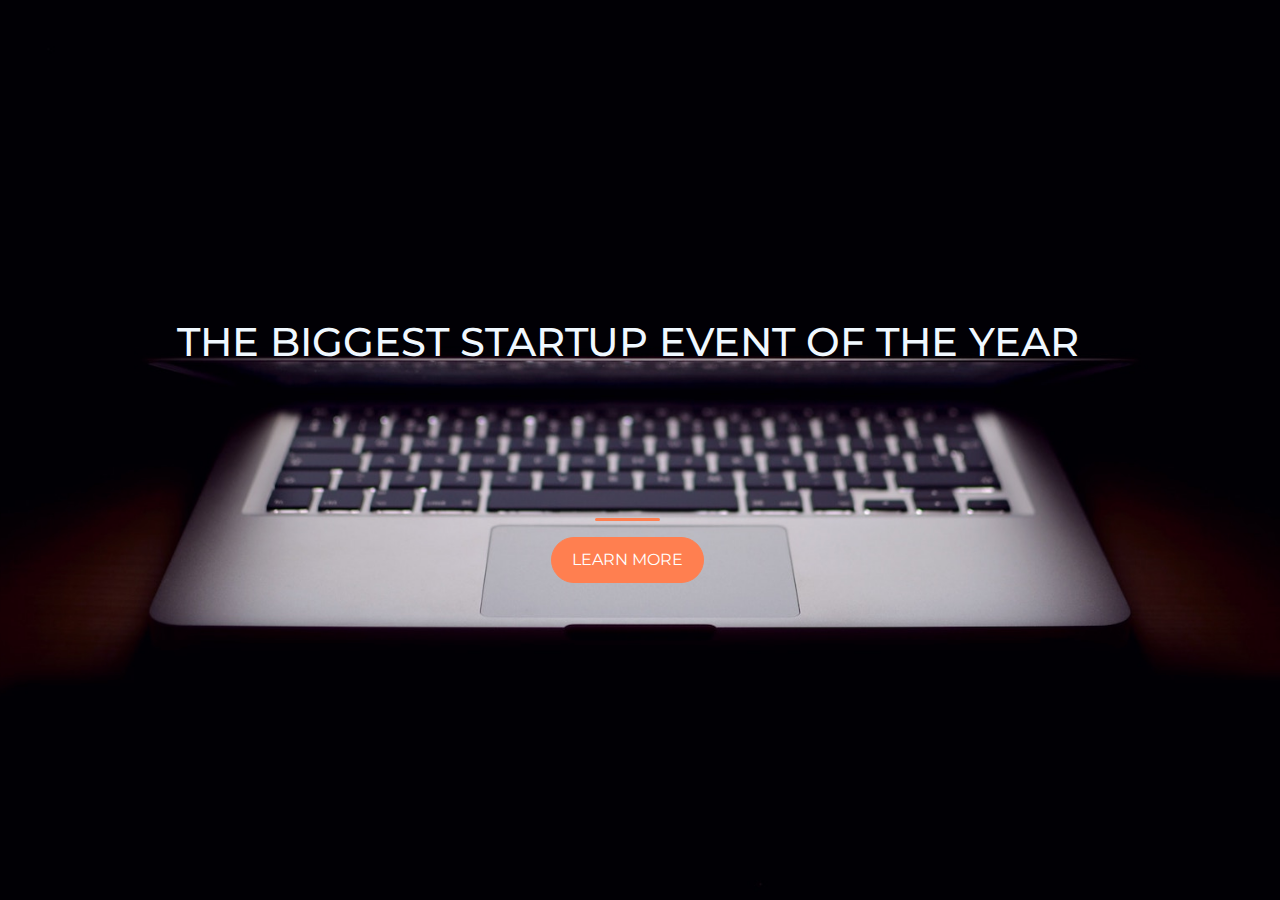
<file: index.html>
<!DOCTYPE html>
<html>
  <head>
    <title>Startup</title>
   
    <!-- Required meta tags -->
    <meta charset="utf-8">
    <meta name="viewport" content="width=device-width, initial-scale=1, shrink-to-fit=no">

    <!-- Google Fonts -->
    <link href="https://fonts.googleapis.com/css?family=Montserrat" rel="stylesheet">

    <!-- Bootstrap CSS from a CDN. This way you don't have to include the bootstrap file yourself -->
    <link rel="stylesheet" href="https://stackpath.bootstrapcdn.com/bootstrap/4.3.1/css/bootstrap.min.css" integrity="sha384-ggOyR0iXCbMQv3Xipma34MD+dH/1fQ784/j6cY/iJTQUOhcWr7x9JvoRxT2MZw1T" crossorigin="anonymous">
    
    <!-- Your own stylesheet -->
    <link rel="stylesheet" type="text/css" href="style.css">

  </head>
  <body>
    <div class="container d-flex align-items-center h-100">
      <div class="row">
        <header class="text-center col-12">
          <h1>The biggest startup event of the year</h1>
        </header>
        <section class="text-center col-12">
          <div class="buffer col-12"></div>
          <hr>
          <a href="https://mailchi.mp/a8d13fa02b9e/furren">
            <button class="btn btn-primary btn-xl">learn more</button>
          </a>
        </section>
      </div>
    </div>
  </body>
</html>
</file>
<file: style.css>
body,
html {
  width: 100%;
  height: 100%;
  font-family: 'Montserrat', sans-serif;
  background: url('header.jpg') no-repeat center center fixed; 
  -webkit-background-size: cover;
  -moz-background-size: cover;
  -o-background-size: cover;
  background-size: cover;
}

h1 {
  color: aliceblue;
  text-transform: uppercase;
}

.btn-xl {
  background-color: coral;
  border-color: coral;
  text-transform: uppercase;
  border-radius: 30px;
  padding: 10px 20px;
}

.btn-xl:hover {
  background-color: rgb(255, 90, 30);
  border-color: rgb(255, 90, 30);
  border-width: 3px;
}

.buffer {
  height: 8rem;
}

hr {
  border-color: coral;
  border-width: 3px;
  max-width: 65px;
  border-radius: 15px;
}
</file>
